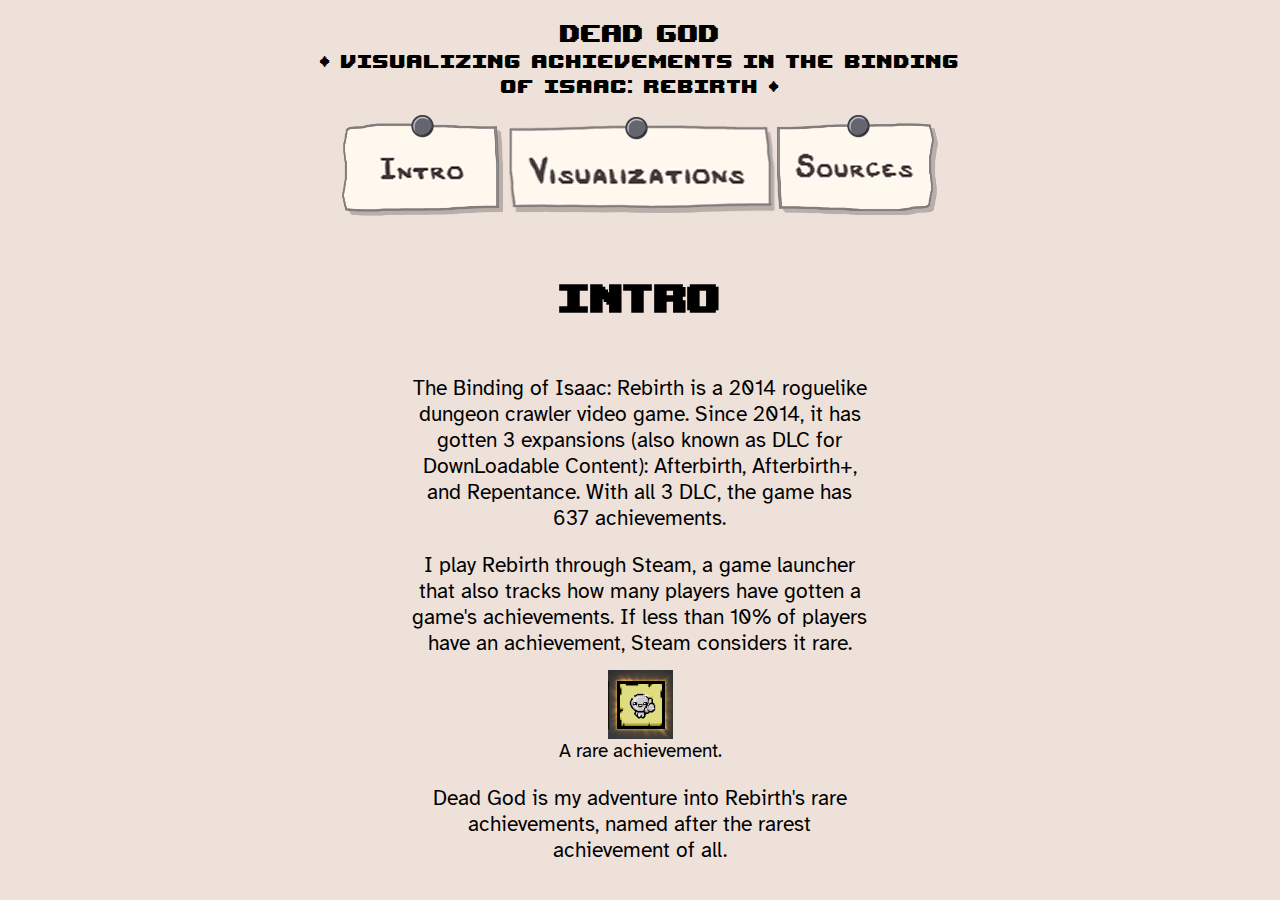
<file: index.html>
<!DOCTYPE html>
<html>

<head>
    <link rel="preconnect" href="https://fonts.googleapis.com">
    <link rel="preconnect" href="https://fonts.gstatic.com" crossorigin>
    <link href="https://fonts.googleapis.com/css2?family=Pangolin&family=Atkinson+Hyperlegible&display=swap" rel="stylesheet">

    <link href="css/dead_god.css" type="text/css" rel="stylesheet">

    <title>Intro | Dead God</title>
    <link rel="icon" type="image/x-icon" href="https://static.wikia.nocookie.net/bindingofisaacre_gamepedia/images/e/e0/Achievement_Death_Certificate_icon.png">
</head>

<body>
    <header class="flex-center-column">
        <span>Dead God</span>
        <span id="subtitle">&bull; Visualizing Achievements in The Binding of Isaac: Rebirth &bull;</span>
        <nav>
            <ul class="flex-center">
                <li id="intro-link"><a href="index.html"><img src="images/intro note text.png" alt="Intro" /></a></li>
                <li id="viz-link"><a href="visualizations.html"><img src="images/viz note text.png" alt="Visualizations" /></a></li>
                <li id="source-link"><a href="sources.html"><img src="images/source note text.png" alt="Sources" /></a></li>
            </ul>
        </nav>
    </header>

    <section>
        <h1>Intro</h1>
        <p>The Binding of Isaac: Rebirth is a 2014 roguelike dungeon crawler video game. Since 2014, it has gotten 3 expansions (also known as DLC for DownLoadable Content): Afterbirth, Afterbirth+, and Repentance. With all 3 DLC, the game has 637 achievements.</p>
        <p>I play Rebirth through Steam, a game launcher that also tracks how many players have gotten a game's achievements. If less than 10% of players have an achievement, Steam considers it rare.</p>
        <figure class="flex-center-column">
            <img src="images/rare_ach.png" />
            <figcaption>A rare achievement.</figcaption>
        </figure>
        <p>Dead God is my adventure into Rebirth's rare achievements, named after the rarest achievement of all.</p>
    </section>
</body>

</html>
</file>
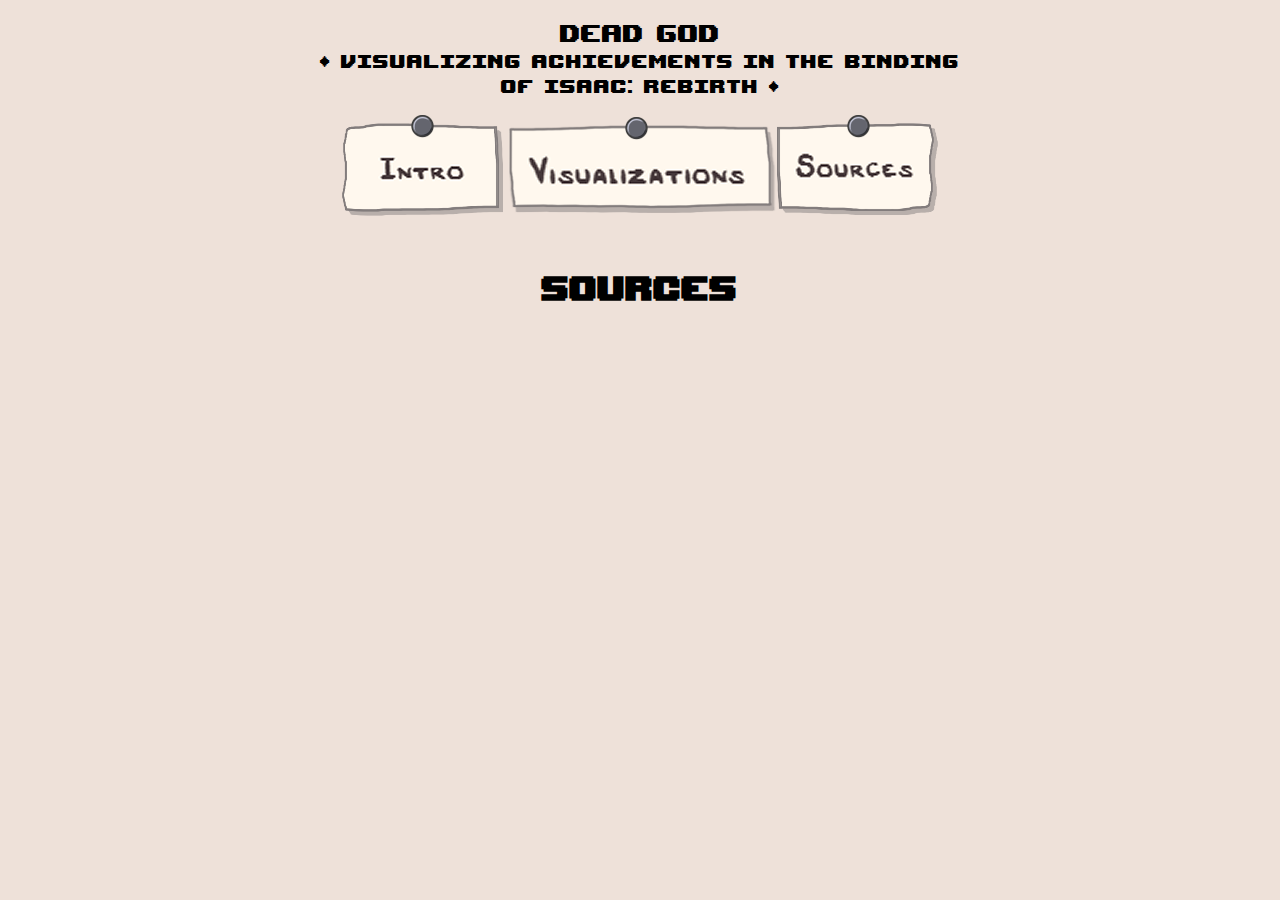
<file: sources.html>
<!DOCTYPE html>
<html>

<head>
    <link rel="preconnect" href="https://fonts.googleapis.com">
    <link rel="preconnect" href="https://fonts.gstatic.com" crossorigin>
    <link href="https://fonts.googleapis.com/css2?family=Pangolin&family=Atkinson+Hyperlegible&display=swap" rel="stylesheet">

    <link href="css/dead_god.css" type="text/css" rel="stylesheet">

    <title>Sources | Dead God</title>
    <link rel="icon" type="image/x-icon" href="https://static.wikia.nocookie.net/bindingofisaacre_gamepedia/images/e/e0/Achievement_Death_Certificate_icon.png">
</head>

<body>
    <header class="flex-center-column">
        <span>Dead God</span>
        <span id="subtitle">&bull; Visualizing Achievements in The Binding of Isaac: Rebirth &bull;</span>
        <nav>
            <ul class="flex-center">
                <li id="intro-link"><a href="index.html"><img src="images/intro note text.png" alt="Intro" /></a></li>
                <li id="viz-link"><a href="visualizations.html"><img src="images/viz note text.png" alt="Visualizations" /></a></li>
                <li id="source-link"><a href="sources.html"><img src="images/source note text.png" alt="Sources" /></a></li>
            </ul>
        </nav>
    </header>


    <h1>Sources</h1>


</body>

</html>
</file>
<file: css/dead_god.css>
/* Dead God CSS */

* {
  margin: 0;
  padding: 0;
}

@font-face {
  font-family: "Upheaval";
  src: url(../fonts/upheavtt.ttf);
}

@font-face {
  font-family: "Isaac";
  src: url(../fonts/IsaacGame.ttf);
}

body {
  background-color: #eee1d9;
  font-family: "Atkinson Hyperlegible", sans-serif;
}

section {
  width: 60%;
  margin: 0 auto;
  font-size: 1.2em;
}

header,
h1,
h2,
h3 {
  font-family: "Upheaval", monospace;
  text-align: center;
  margin-bottom: 1em;
  letter-spacing: 1px;
}

header {
  width: 50%;
  margin: 1em auto 3em;
}

header h1 {
  margin-bottom: 0.2em;
}

header span,
h1 span {
  font-size: 34px;
}

#subtitle {
  font-size: 26px;
}

nav {
  margin-top: 1em;
}

nav ul {
  list-style-type: none;
}

h1 {
  font-size: 2.8em;
  margin-top: 1em;
}

h2 {
  font-size: 2.1em;
  margin-top: 2em;
}

h3 {
  font-size: 1.6em;
}

h4 {
  margin-top: 0.5em;
  margin-bottom: 0.2em;
  font-size: 1.2em;
}

p:not(.paper-p) {
  text-align: center;
  font-size: 1.1em;
  width: 60%;
  margin: 1em auto 0.7em;
}

.italic {
  font-style: italic;
}

.canvas-row {
  position: relative;
  width: 70vw;
  margin: 1em auto;
}

#vega {
  width: 100%;
}

.chart-wrapper {
  width: 60%;
  margin: 0 auto;
}

#rare-row {
  width: 90%;
  margin: 1em auto;
}

.row-all-container {
  width: 17%;
  margin: 1em 0.5em;
}

.row-all {
  flex-wrap: wrap;
}

.matrix-box {
  height: 14px;
  width: 14px;
  margin: 2px;
}

.rebirth .matrix-box {
  background-color: #df9e4c;
  /*border: 1px solid #9e6001;*/
}

.ab .matrix-box {
  background-color: #2f3a5c;
}

.abp .matrix-box {
  background-color: #724b78;
}

.booster .matrix-box {
  background-color: #b65b7b;
}

.rep .matrix-box {
  background-color: #762f2f;
}

.rare-box {
  background-color: white !important;
  border-radius: 50%;
  box-shadow: inset black 0px 0px 0px 2px;
}

.paper {
  width: 19%;
  height: 17.5vw;
  padding: 1em 1.5em;
  text-align: center;
  background-image: url(../images/paper.png);
  background-repeat: no-repeat;
  background-size: 100%;
  font-family: "Pangolin", cursive;
}

.paper h3 {
  margin-bottom: 0.4em;
  margin-top: 1em;
  font-family: "Isaac", cursive;
  text-transform: uppercase;
  font-size: 1.5vw;
  color: #6a5c4f;
}

.paper p {
  width: 100%;
}

.paper .rare-percent {
  font-size: 1.5vw;
}

.paper img {
  width: 4vw;
}


.explain-img {
  width: 29vw;
  background: url(../images/note_left.png);
  background-size: contain;
  background-repeat: no-repeat;
  padding: 5.6em 6em 4em 3em;
}

.explain-text h3 {
  margin-bottom: 0;
  margin-top: 0.5em;
}

.explain-text p {
  width: 90%;
  text-align: left;
  margin-top: 0.5em;
  margin-bottom: 1em;
}

#plat-god {
  margin-bottom: 2em;
}

#dead-god {
  margin-top: 3em;
  margin-bottom: 3em;
}

#plat-god, #dead-god {
width: 65%;
margin: 0 auto;
}

#plat-god p, #dead-god p {
text-align: center;
}


#boss {
  background: url(../images/note.png);
  background-size: contain;
  background-repeat: no-repeat;
  padding: 6em 5em 4em 3em;
}

/****** Flex Classes ******/

/* Back compatibility achieved with Autoprefixer https://autoprefixer.github.io/ */
/* for other values see https://ptb2.me/flexbox/ */

.flex-row {
  display: -webkit-box;
  display: -moz-box;
  display: -ms-flexbox;
  display: -webkit-flex;
  display: flex;
  -webkit-box-orient: horizontal;
  -webkit-box-direction: normal;
  -ms-flex-direction: row;
  -webkit-flex-direction: row;
  flex-direction: row;
  -ms-flex-pack: center;
  -webkit-box-align: center;
  -ms-flex-align: center;
  -webkit-align-items: center;
  align-items: center;
  -ms-flex-pack: space-between;
  -webkit-box-pack: justify;
  -webkit-justify-content: space-between;
  justify-content: space-between;
}

.flex-right {
  display: -webkit-box;
  display: -moz-box;
  display: -ms-flexbox;
  display: -webkit-flex;
  display: flex;
  -webkit-box-orient: horizontal;
  -webkit-box-direction: normal;
  -ms-flex-direction: row;
  -webkit-flex-direction: row;
  flex-direction: row;
  -ms-flex-pack: center;
  -webkit-box-align: center;
  -ms-flex-align: center;
  -webkit-align-items: center;
  align-items: center;
  -webkit-box-pack: end;
  -webkit-justify-content: flex-end;
  -ms-flex-pack: flex-end;
  justify-content: flex-end;
}

.flex-left {
  display: -webkit-box;
  display: -moz-box;
  display: -ms-flexbox;
  display: -webkit-flex;
  display: flex;
  -webkit-box-orient: horizontal;
  -webkit-box-direction: normal;
  -ms-flex-direction: row;
  -webkit-flex-direction: row;
  flex-direction: row;
  -ms-flex-pack: center;
  -webkit-box-align: center;
  -ms-flex-align: center;
  -webkit-align-items: center;
  align-items: center;
  -ms-flex-pack: flex-start;
  -webkit-box-pack: start;
  -webkit-justify-content: flex-start;
  justify-content: flex-start;
}

.flex-space {
  display: -webkit-box;
  display: -moz-box;
  display: -ms-flexbox;
  display: -webkit-flex;
  display: flex;
  -webkit-box-orient: horizontal;
  -webkit-box-direction: normal;
  -ms-flex-direction: row;
  -webkit-flex-direction: row;
  flex-direction: row;
  -ms-flex-pack: center;
  -webkit-box-align: center;
  -ms-flex-align: center;
  -webkit-align-items: center;
  align-items: center;
  -webkit-justify-content: space-around;
  -ms-flex-pack: space-around;
  justify-content: space-around;
}

.flex-center {
  display: -webkit-box;
  display: -moz-box;
  display: -ms-flexbox;
  display: -webkit-flex;
  display: flex;
  -webkit-box-orient: horizontal;
  -webkit-box-direction: normal;
  -ms-flex-direction: row;
  -webkit-flex-direction: row;
  flex-direction: row;
  -ms-flex-pack: center;
  -webkit-box-align: center;
  -ms-flex-align: center;
  -webkit-align-items: center;
  align-items: center;
  -webkit-justify-content: center;
  -ms-flex-pack: center;
  justify-content: center;
}

.flex-center-column {
  display: -ms-flexbox;
  display: -webkit-box;
  display: -webkit-flex;
  display: flex;
  -ms-flex-direction: column;
  -webkit-box-orient: vertical;
  -webkit-box-direction: normal;
  -webkit-flex-direction: column;
  flex-direction: column;
  -ms-flex-pack: center;
  -webkit-box-align: center;
  -ms-flex-align: center;
  -webkit-align-items: center;
  align-items: center;
  -ms-flex-pack: center;
  -webkit-box-pack: center;
  -webkit-justify-content: center;
  justify-content: center;
}

.flex-bottom {
  display: -webkit-box;
  display: -moz-box;
  display: -ms-flexbox;
  display: -webkit-flex;
  display: flex;
  -webkit-box-orient: horizontal;
  -webkit-box-direction: normal;
  -ms-flex-direction: row;
  -webkit-flex-direction: row;
  flex-direction: row;
  -ms-flex-pack: flex-end;
  -webkit-box-align: flex-end;
  -ms-flex-align: flex-end;
  -webkit-align-items: flex-end;
  align-items: flex-end;
  -ms-flex-pack: center;
  -webkit-box-pack: center;
  -webkit-justify-content: center;
  justify-content: center;
}

.flex-left-column {
  display: -ms-flexbox;
  display: -webkit-box;
  display: -webkit-flex;
  display: flex;
  -ms-flex-direction: column;
  -webkit-box-orient: vertical;
  -webkit-box-direction: normal;
  -webkit-flex-direction: column;
  flex-direction: column;
  -ms-flex-pack: flex-start;
  -webkit-box-align: flex-start;
  -ms-flex-align: flex-start;
  -webkit-align-items: flex-start;
  align-items: center;
  -ms-flex-pack: center;
  -webkit-box-pack: center;
  -webkit-justify-content: center;
  justify-content: center;
}

.flex-top {
  display: -webkit-box;
  display: -moz-box;
  display: -ms-flexbox;
  display: -webkit-flex;
  display: flex;
  -webkit-box-orient: horizontal;
  -webkit-box-direction: normal;
  -ms-flex-direction: row;
  -webkit-flex-direction: row;
  flex-direction: row;
  -ms-flex-pack: flex-start;
  -webkit-box-align: flex-start;
  -ms-flex-align: flex-start;
  -webkit-align-items: flex-start;
  align-items: flex-start;
  -ms-flex-pack: center;
  -webkit-box-pack: center;
  -webkit-justify-content: center;
  justify-content: center;
}

.flex-top-center-column {
  display: -webkit-box;
  display: -moz-box;
  display: -ms-flexbox;
  display: -webkit-flex;
  display: flex;
  -ms-flex-direction: column;
  -webkit-box-orient: vertical;
  -webkit-box-direction: normal;
  -webkit-flex-direction: column;
  flex-direction: column;
  -ms-flex-pack: center;
  -webkit-box-align: center;
  -ms-flex-align: center;
  -webkit-align-items: center;
  align-items: center;
  -ms-flex-pack: flex-start;
  -webkit-box-pack: flex-start;
  -webkit-justify-content: flex-start;
  justify-content: flex-start;
}

.flex-space-column {
  display: -webkit-box;
  display: -moz-box;
  display: -ms-flexbox;
  display: -webkit-flex;
  display: flex;
  -ms-flex-direction: column;
  -webkit-box-orient: vertical;
  -webkit-box-direction: normal;
  -webkit-flex-direction: column;
  flex-direction: column;
  -ms-flex-pack: center;
  -webkit-box-align: center;
  -ms-flex-align: center;
  -webkit-align-items: center;
  align-items: center;
  -ms-flex-pack: space-around;
  -webkit-box-pack: space-around;
  -webkit-justify-content: space-around;
  justify-content: space-around;
}
</file>
